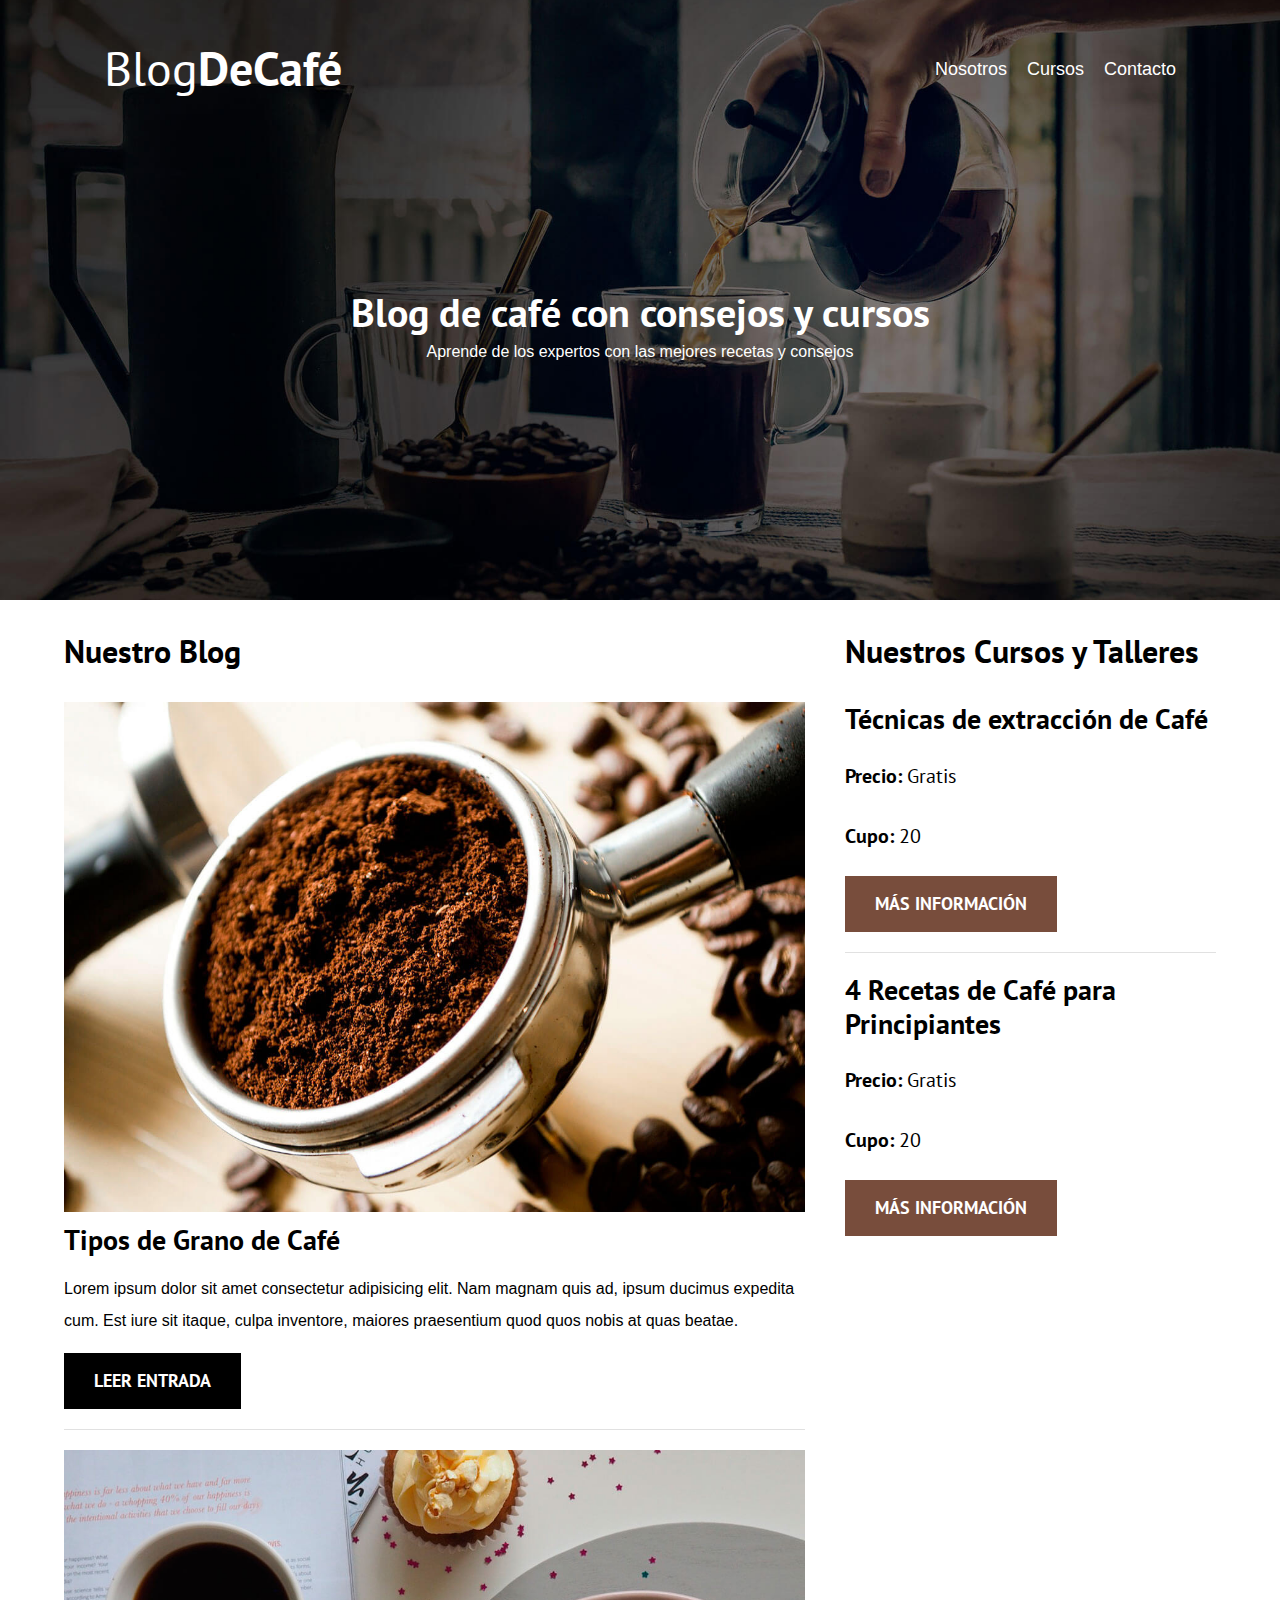
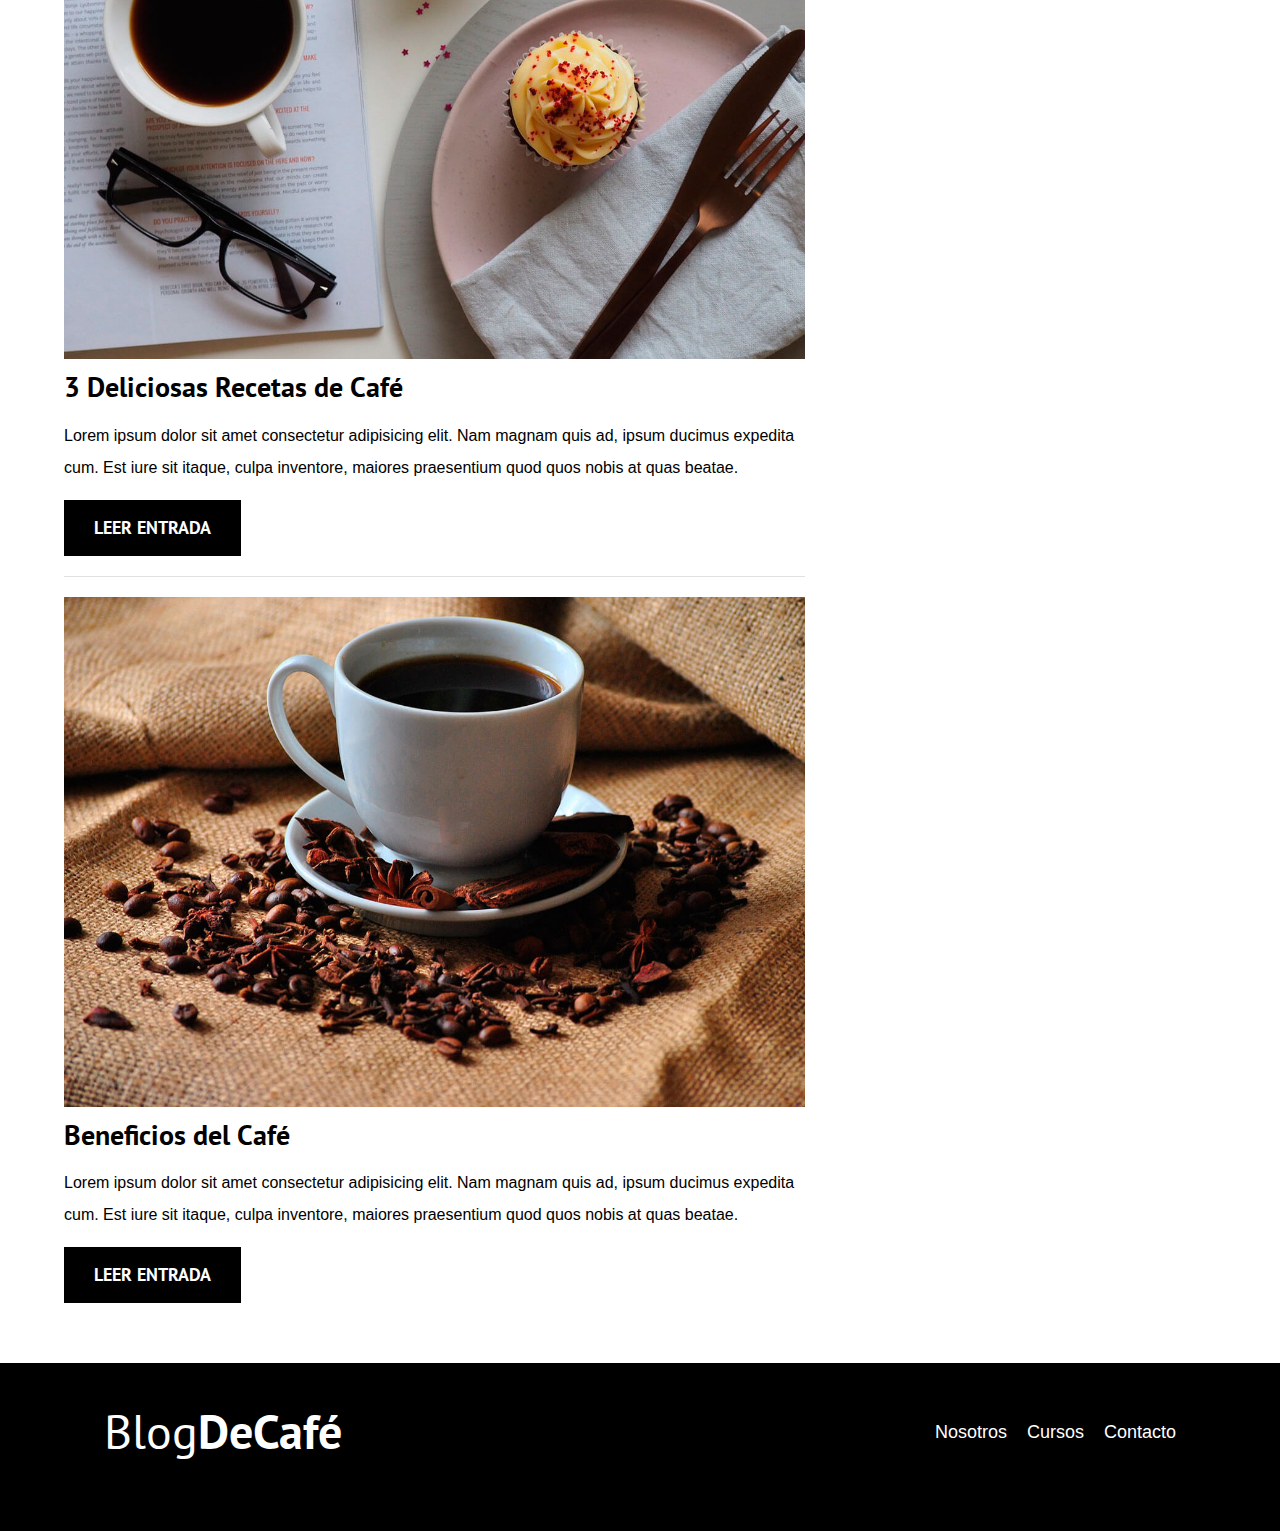
<file: index.html>
<!DOCTYPE html>
<html lang="en">
<head>
    <meta charset="UTF-8">
    <meta name="viewport" content="width=device-width, initial-scale=1.0">
    <title>Blog de Café</title>
    <link rel="stylesheet" href="css/normalize.css">
    <link href="https://fonts.googleapis.com/css2?family=Open+Sans&family=PT+Sans:wght@400;700&display=swap" rel="stylesheet">
    <link rel="stylesheet" href="css/style.css">
</head>
<body>

    <header class="header">

        <div class="contenedor">
            <div class="barra">
                <a class="logo" href="index.html">
                    <h1 class="logo__nombre no-margin centrar-texto">Blog<span class="logo__bold">DeCafé</span> </h1>
                </a>

                <nav class="navegacion">
                    <a href="nosotros.html" class="navegacion__enlace">Nosotros</a>
                    <a href="cursos.html" class="navegacion__enlace">Cursos</a>
                    <a href="contacto.html" class="navegacion__enlace">Contacto</a>
                </nav>

            </div>
        </div>

        <div class="header__texto">
            <h2 class="no-margin">Blog de café con consejos y cursos</h2>
            <p class="no-margin">Aprende de los expertos con las mejores recetas y consejos</p>
        </div>
    </header>

    <div class="contenedor contenido-principal">
        <main class="blog">
            <h3>Nuestro Blog</h3>

            <article class="entrada"> 
                <div class="entrada__imagen">
                    <img src="img/blog1.jpg" alt="imagen blog">
                </div>

                <div class="entrada__contenido">
                    <h4 class="no-margin">Tipos de Grano de Café</h4>
                    <p>Lorem ipsum dolor sit amet consectetur adipisicing elit. Nam magnam quis ad, ipsum ducimus expedita cum. Est iure sit itaque, culpa inventore, maiores praesentium quod quos nobis at quas beatae.</p>
                    <a href="entrada.html" class="boton boton--primario">Leer Entrada</a>
                </div>
            </article>

             <article class="entrada"> 
                <div class="entrada__imagen">
                    <img src="img/blog2.jpg" alt="imagen blog">
                </div>

                <div class="entrada__contenido">
                    <h4 class="no-margin">3 Deliciosas Recetas de Café</h4>
                    <p>Lorem ipsum dolor sit amet consectetur adipisicing elit. Nam magnam quis ad, ipsum ducimus expedita cum. Est iure sit itaque, culpa inventore, maiores praesentium quod quos nobis at quas beatae.</p>
                    <a href="entrada.html" class="boton boton--primario">Leer Entrada</a>
                </div>
            </article>

             <article class="entrada"> 
                <div class="entrada__imagen">
                    <img src="img/blog3.jpg" alt="imagen blog">
                </div>

                <div class="entrada__contenido">
                    <h4 class="no-margin">Beneficios del Café</h4>
                    <p>Lorem ipsum dolor sit amet consectetur adipisicing elit. Nam magnam quis ad, ipsum ducimus expedita cum. Est iure sit itaque, culpa inventore, maiores praesentium quod quos nobis at quas beatae.</p>
                    <a href="entrada.html" class="boton boton--primario">Leer Entrada</a>
                </div>
            </article>

        </main>

        <aside class="sidebar">
            <h3>Nuestros Cursos y Talleres</h3>

            <ul class="cursos no-padding">
                <li class="widget-curso">
                    <h4 class="no-margin">Técnicas de extracción de Café</h4>
                    <p class="widget-curso__label">Precio: 
                        <span class="widget-curso__info">Gratis</span>
                    </p>
                    <p class="widget-curso__label">Cupo: 
                        <span class="widget-curso__info">20</span>
                    </p>
                    <a href="entrada.html" class="boton boton--secundario">Más Información</a>
                </li>

                <li class="widget-curso">
                    <h4 class="no-margin">4 Recetas de Café para Principiantes</h4>
                    <p class="widget-curso__label">Precio: 
                        <span class="widget-curso__info">Gratis</span>
                    </p>
                    <p class="widget-curso__label">Cupo: 
                        <span class="widget-curso__info">20</span>
                    </p>
                    <a href="entrada.html" class="boton boton--secundario">Más Información</a>
                </li>

            </ul>

        </aside>

    </div>
    
    <footer class="footer">
        <div class="contenedor">
            <div class="barra">
                <a class="logo" href="index.html">
                    <h1 class="logo__nombre no-margin centrar-texto">Blog<span class="logo__bold">DeCafé</span> </h1>
                </a>

                <nav class="navegacion">
                    <a href="nosotros.html" class="navegacion__enlace">Nosotros</a>
                    <a href="cursos.html" class="navegacion__enlace">Cursos</a>
                    <a href="contacto.html" class="navegacion__enlace">Contacto</a>
                </nav>

            </div>
        </div>
    </footer>

</body>
</html>
</file>
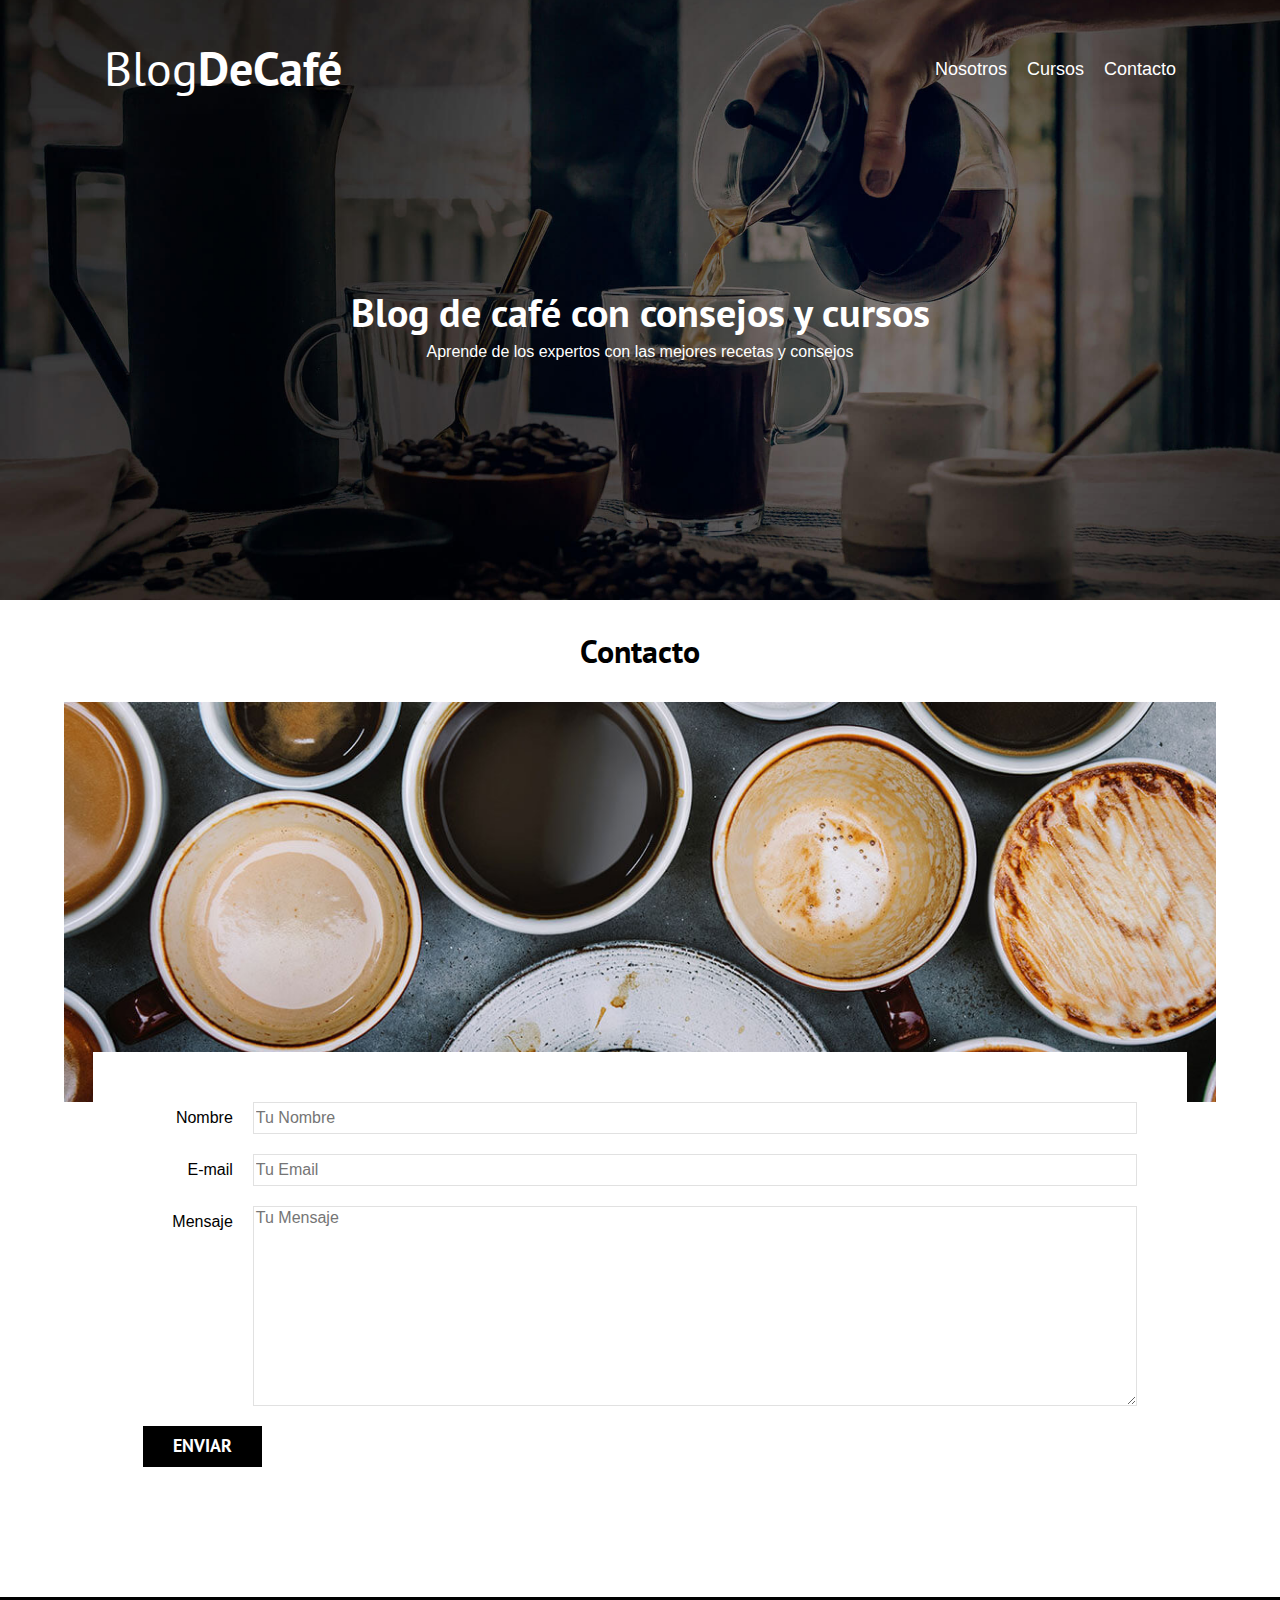
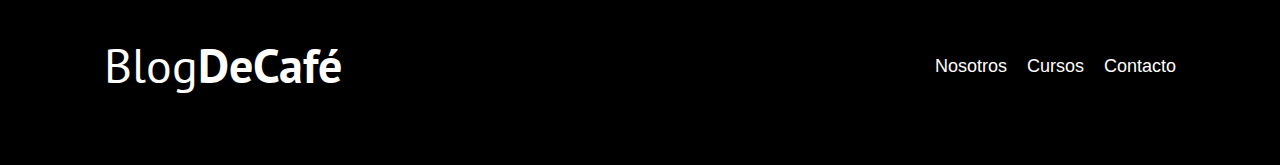
<file: contacto.html>
<!DOCTYPE html>
<html lang="en">
  <head>
    <meta charset="UTF-8" />
    <meta name="viewport" content="width=device-width, initial-scale=1.0" />
    <title>Blog de Café</title>
     <!--Preload-->
    <link rel="preload" href="css/normalize.css" as="style" onload="this.onload=null;this.rel='stylesheet'">
    <link rel="stylesheet" href="css/normalize.css" />

    <link rel="preload" href="https://fonts.googleapis.com/css2?family=Open+Sans&family=PT+Sans:wght@400;700&display=swap" crossorigin="crossorigin" as="font">
    <link
      href="https://fonts.googleapis.com/css2?family=Open+Sans&family=PT+Sans:wght@400;700&display=swap"
      rel="stylesheet"
    />

    <link rel="preload" href="css/style.css" as="style" onload="this.onload=null;this.rel='stylesheet'">
    <link rel="stylesheet" href="css/style.css" />
  </head>
  <body>
    <header class="header">
      <div class="contenedor">
        <div class="barra">
          <a class="logo" href="index.html">
            <h1 class="logo__nombre no-margin centrar-texto">
              Blog<span class="logo__bold">DeCafé</span>
            </h1>
          </a>

          <nav class="navegacion">
            <a href="nosotros.html" class="navegacion__enlace">Nosotros</a>
            <a href="cursos.html" class="navegacion__enlace">Cursos</a>
            <a href="contacto.html" class="navegacion__enlace">Contacto</a>
          </nav>
        </div>
      </div>

      <div class="header__texto">
        <h2 class="no-margin">Blog de café con consejos y cursos</h2>
        <p class="no-margin">
          Aprende de los expertos con las mejores recetas y consejos
        </p>
      </div>
    </header>

    <main class="contenedor">
      <h3 class="centrar-texto">Contacto</h3>
      <div class="contacto_bg"></div>

        <form class="formulario">
            <div class="campo">
                <label class="campo__label" for="nombre">Nombre</label>
                <input 
                    class="campo__field"
                    type="text" 
                    placeholder="Tu Nombre" 
                    id="nombre" 
                />
            </div>

            <div class="campo">
                <label class="campo__label" for="email">E-mail</label>
                <input 
                    class="campo__field"
                    type="email" 
                    placeholder="Tu Email" 
                    id="email" 
                />
            </div>

            <div class="campo">
                <label class="campo__label" for="mensaje">Mensaje</label>
                <textarea 
                    class="campo__field campo__field--textarea"
                    placeholder="Tu Mensaje" 
                    id="mensaje"
                ></textarea>
            </div>

            <div class="campo">
                <input 
                    type="submit" 
                    value="Enviar" 
                    class="boton boton--primario"
                />
            </div>

        </form>
      
    </main>

    <footer class="footer">
      <div class="contenedor">
        <div class="barra">
          <a class="logo" href="index.html">
            <h1 class="logo__nombre no-margin centrar-texto">
              Blog<span class="logo__bold">DeCafé</span>
            </h1>
          </a>

          <nav class="navegacion">
            <a href="nosotros.html" class="navegacion__enlace">Nosotros</a>
            <a href="cursos.html" class="navegacion__enlace">Cursos</a>
            <a href="contacto.html" class="navegacion__enlace">Contacto</a>
          </nav>
        </div>
      </div>
    </footer>
  </body>
</html>
</file>
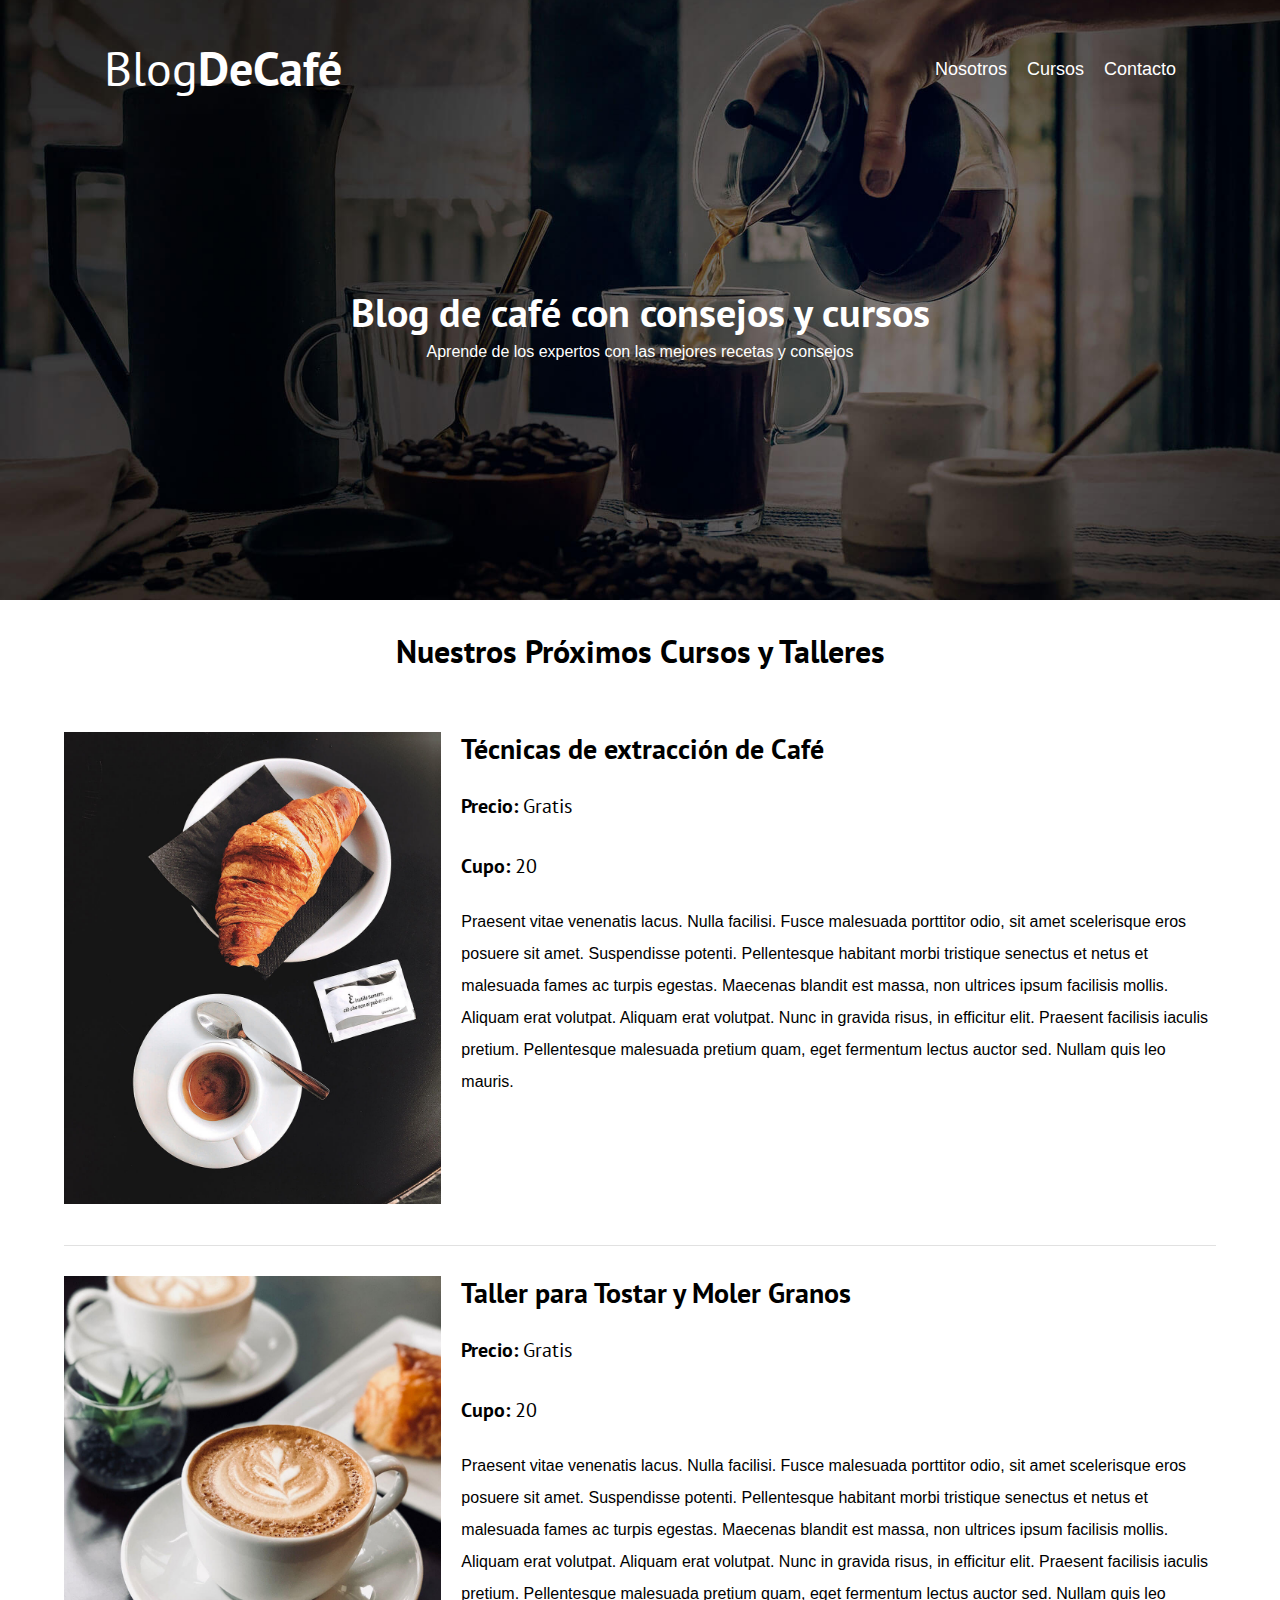
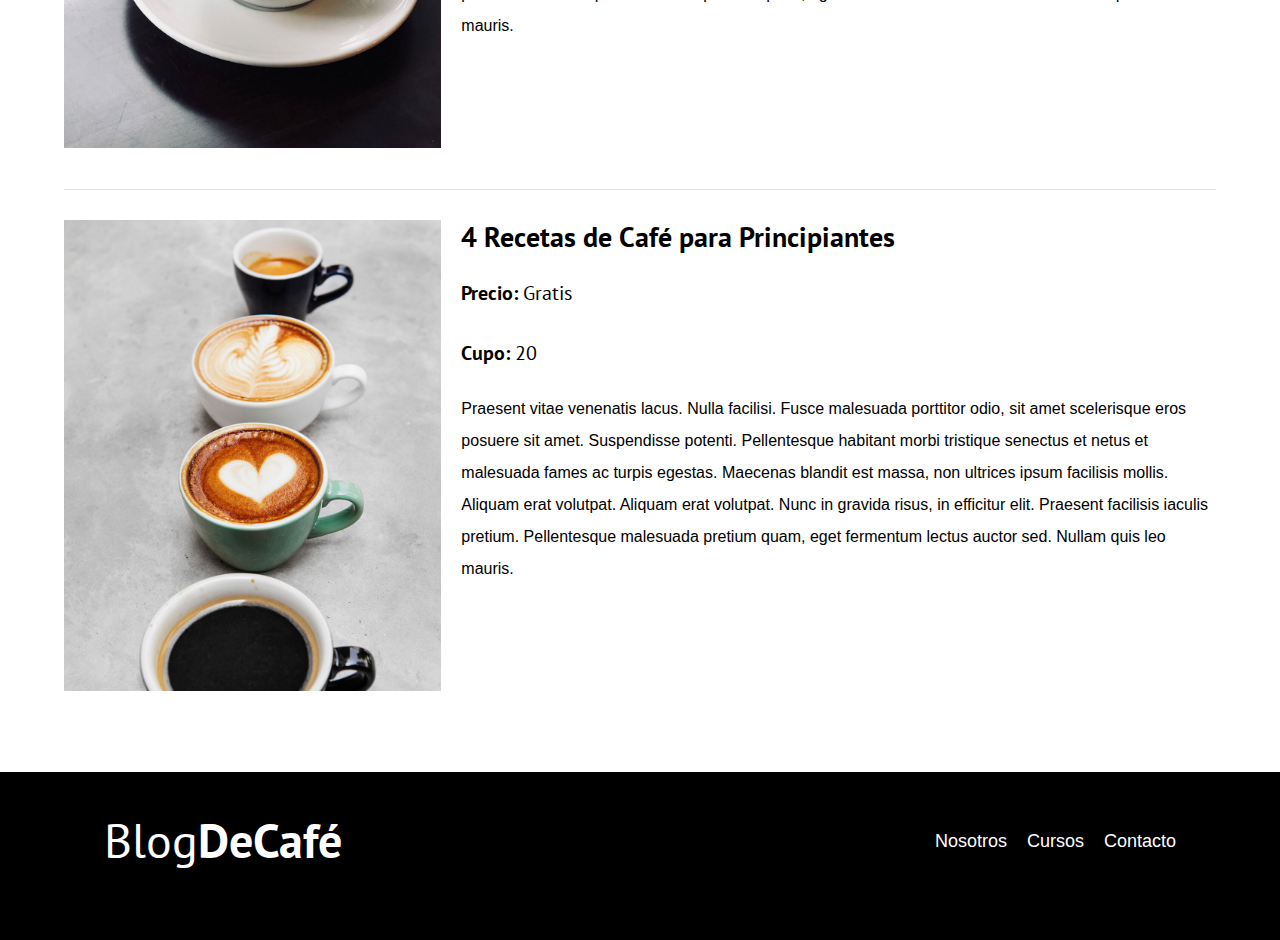
<file: cursos.html>
<!DOCTYPE html>
<html lang="en">
  <head>
    <meta charset="UTF-8" />
    <meta name="viewport" content="width=device-width, initial-scale=1.0" />
    <title>Blog de Café</title>
     <!--Preload-->
    <link rel="preload" href="css/normalize.css" as="style" onload="this.onload=null;this.rel='stylesheet'">
    <link rel="stylesheet" href="css/normalize.css" />

    <link rel="preload" href="https://fonts.googleapis.com/css2?family=Open+Sans&family=PT+Sans:wght@400;700&display=swap" crossorigin="crossorigin" as="font">
    <link
      href="https://fonts.googleapis.com/css2?family=Open+Sans&family=PT+Sans:wght@400;700&display=swap"
      rel="stylesheet"
    />

    <link rel="preload" href="css/style.css" as="style" onload="this.onload=null;this.rel='stylesheet'">
    <link rel="stylesheet" href="css/style.css" />
  </head>
  <body>
    <header class="header">
      <div class="contenedor">
        <div class="barra">
          <a class="logo" href="index.html">
            <h1 class="logo__nombre no-margin centrar-texto">
              Blog<span class="logo__bold">DeCafé</span>
            </h1>
          </a>

          <nav class="navegacion">
            <a href="nosotros.html" class="navegacion__enlace">Nosotros</a>
            <a href="cursos.html" class="navegacion__enlace">Cursos</a>
            <a href="contacto.html" class="navegacion__enlace">Contacto</a>
          </nav>
        </div>
      </div>

      <div class="header__texto">
        <h2 class="no-margin">Blog de café con consejos y cursos</h2>
        <p class="no-margin">
          Aprende de los expertos con las mejores recetas y consejos
        </p>
      </div>
    </header>

    <main class="contenedor">
      <h3 class="centrar-texto">Nuestros Próximos Cursos y Talleres</h3>

      <div class="curso">
        <div class="curso__imagen">
          <img src="img/curso1.jpg" alt="Imagen del curso" />
        </div>

        <div class="curso__informacion">
          <h4 class="no-margin">Técnicas de extracción de Café</h4>
          <p class="curso__label">
            Precio:
            <span class="curso__info">Gratis</span>
          </p>
          <p class="curso__label">
            Cupo:
            <span class="curso__info">20</span>
          </p>
          <p class="curso__descripcion">
            Praesent vitae venenatis lacus. Nulla facilisi. Fusce malesuada
            porttitor odio, sit amet scelerisque eros posuere sit amet.
            Suspendisse potenti. Pellentesque habitant morbi tristique senectus
            et netus et malesuada fames ac turpis egestas. Maecenas blandit est
            massa, non ultrices ipsum facilisis mollis. Aliquam erat volutpat.
            Aliquam erat volutpat. Nunc in gravida risus, in efficitur elit.
            Praesent facilisis iaculis pretium. Pellentesque malesuada pretium
            quam, eget fermentum lectus auctor sed. Nullam quis leo mauris.
          </p>
        </div>
        <!---curso-informacion-->
      </div>
      <!---curso-->

      <div class="curso">
        <div class="curso__imagen">
          <img src="img/curso2.jpg" alt="Imagen del curso" />
        </div>

        <div class="curso__informacion">
          <h4 class="no-margin">Taller para Tostar y Moler Granos</h4>
          <p class="curso__label">
            Precio:
            <span class="curso__info">Gratis</span>
          </p>
          <p class="curso__label">
            Cupo:
            <span class="curso__info">20</span>
          </p>
          <p class="curso__descripcion">
            Praesent vitae venenatis lacus. Nulla facilisi. Fusce malesuada
            porttitor odio, sit amet scelerisque eros posuere sit amet.
            Suspendisse potenti. Pellentesque habitant morbi tristique senectus
            et netus et malesuada fames ac turpis egestas. Maecenas blandit est
            massa, non ultrices ipsum facilisis mollis. Aliquam erat volutpat.
            Aliquam erat volutpat. Nunc in gravida risus, in efficitur elit.
            Praesent facilisis iaculis pretium. Pellentesque malesuada pretium
            quam, eget fermentum lectus auctor sed. Nullam quis leo mauris.
          </p>
        </div>
        <!---curso-informacion-->
      </div>
      <!---curso-->

      <div class="curso">
        <div class="curso__imagen">
          <img src="img/curso3.jpg" alt="Imagen del curso" />
        </div>

        <div class="curso__informacion">
          <h4 class="no-margin">4 Recetas de Café para Principiantes</h4>
          <p class="curso__label">
            Precio:
            <span class="curso__info">Gratis</span>
          </p>
          <p class="curso__label">
            Cupo:
            <span class="curso__info">20</span>
          </p>
          <p class="curso__descripcion">
            Praesent vitae venenatis lacus. Nulla facilisi. Fusce malesuada
            porttitor odio, sit amet scelerisque eros posuere sit amet.
            Suspendisse potenti. Pellentesque habitant morbi tristique senectus
            et netus et malesuada fames ac turpis egestas. Maecenas blandit est
            massa, non ultrices ipsum facilisis mollis. Aliquam erat volutpat.
            Aliquam erat volutpat. Nunc in gravida risus, in efficitur elit.
            Praesent facilisis iaculis pretium. Pellentesque malesuada pretium
            quam, eget fermentum lectus auctor sed. Nullam quis leo mauris.
          </p>
        </div>
        <!---curso-informacion-->
      </div>
      <!---curso-->
    </main>

    <footer class="footer">
      <div class="contenedor">
        <div class="barra">
          <a class="logo" href="index.html">
            <h1 class="logo__nombre no-margin centrar-texto">
              Blog<span class="logo__bold">DeCafé</span>
            </h1>
          </a>

          <nav class="navegacion">
            <a href="nosotros.html" class="navegacion__enlace">Nosotros</a>
            <a href="cursos.html" class="navegacion__enlace">Cursos</a>
            <a href="contacto.html" class="navegacion__enlace">Contacto</a>
          </nav>
        </div>
      </div>
    </footer>
  </body>
</html>
</file>
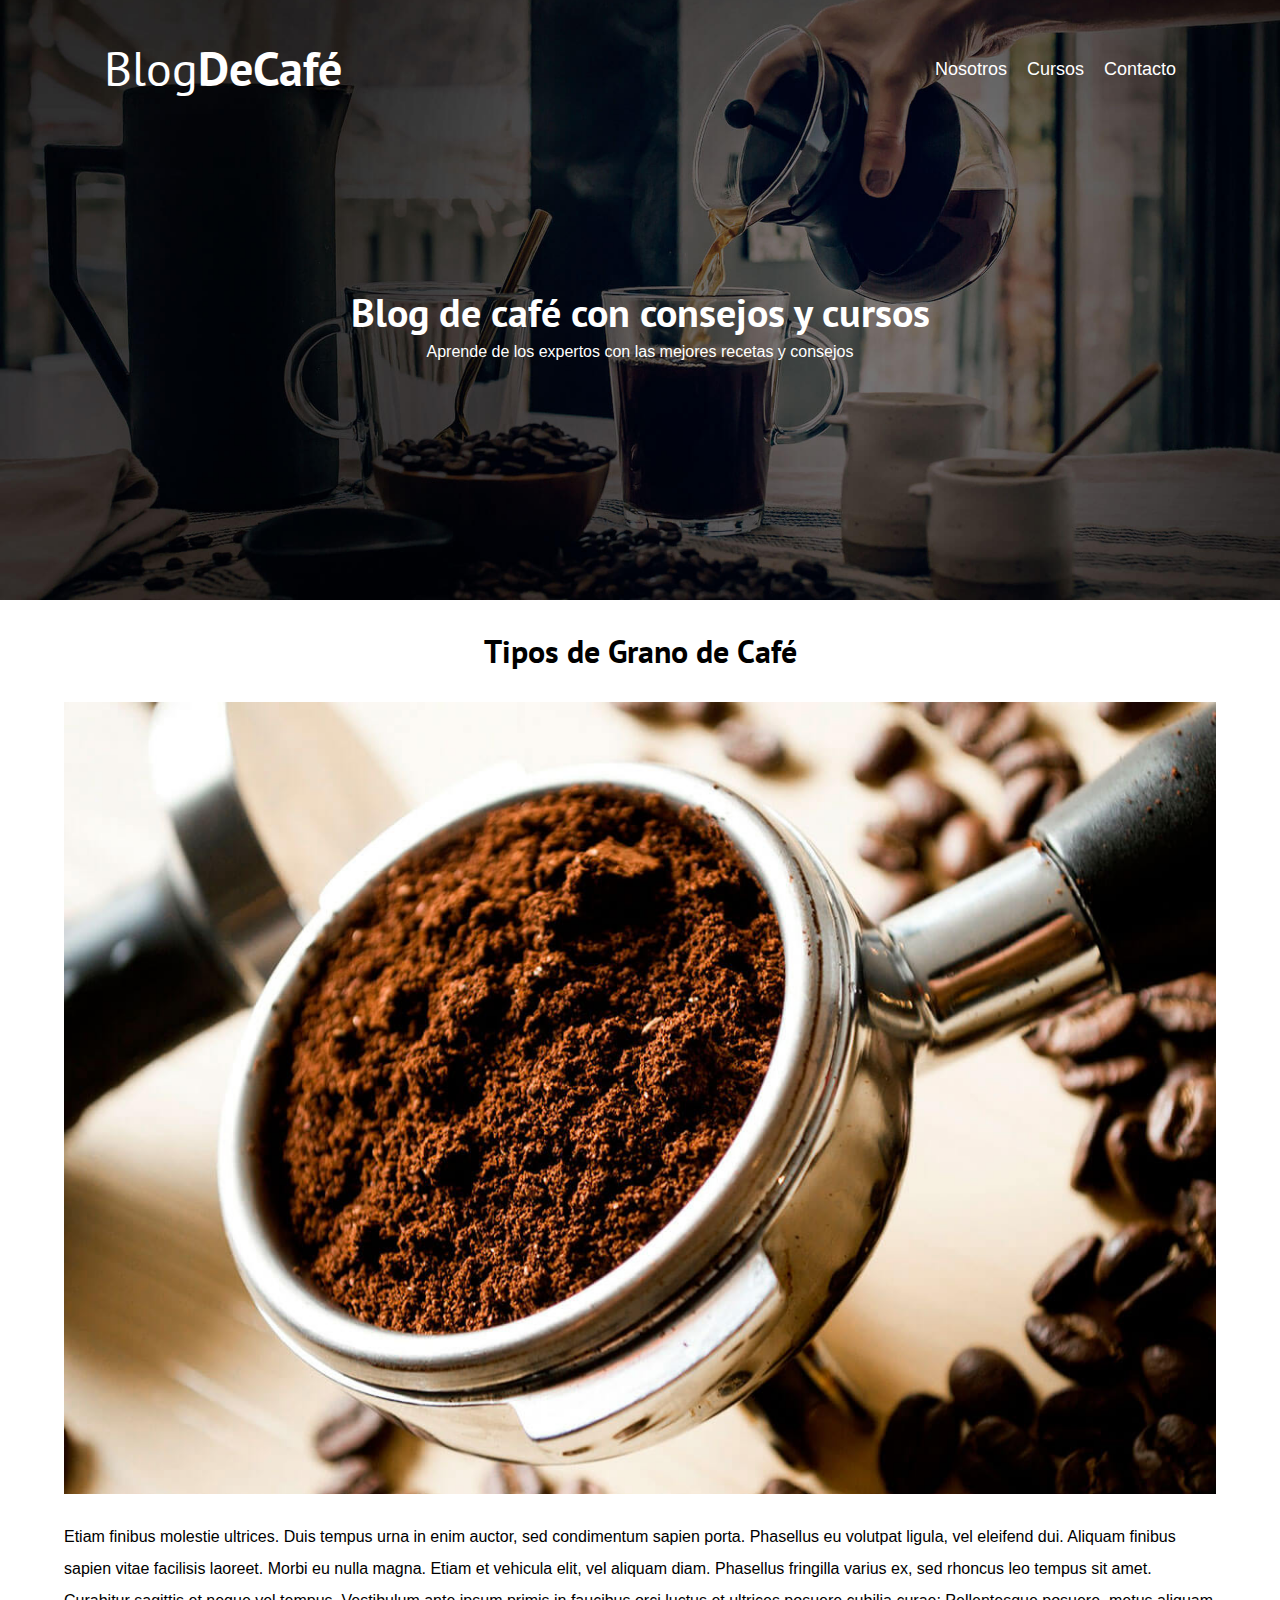
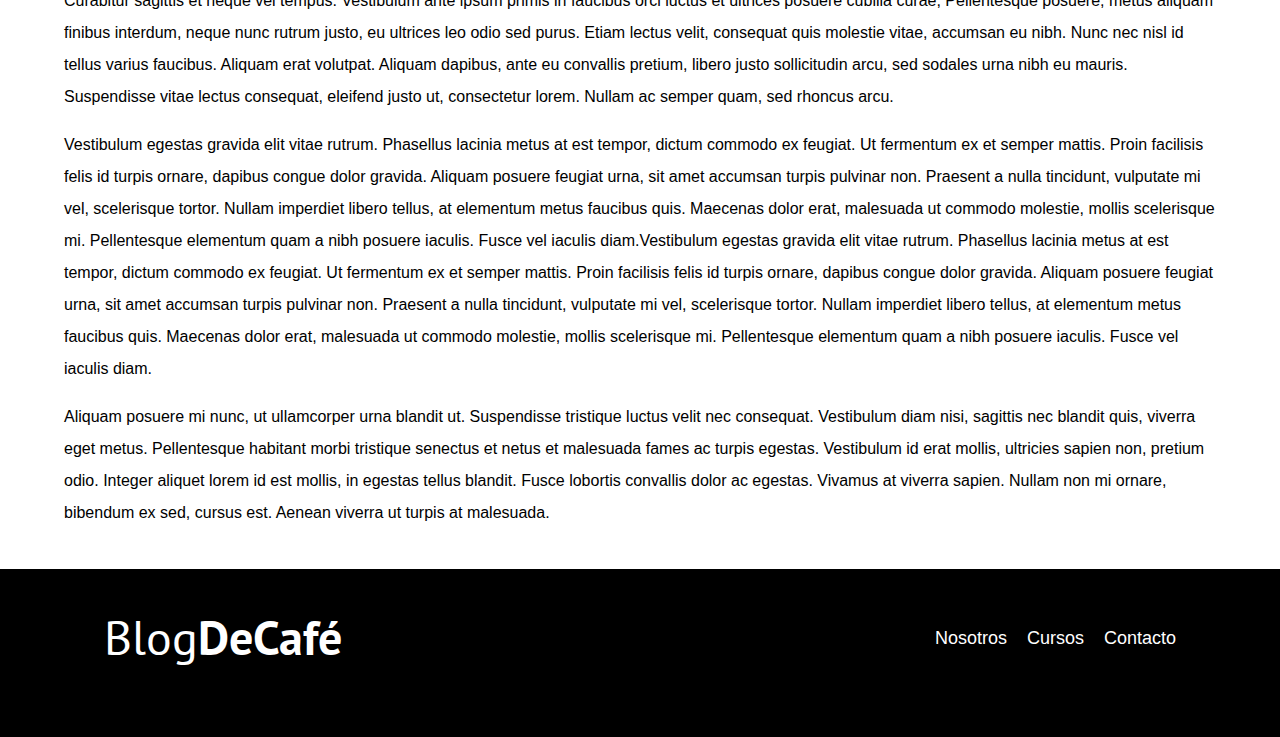
<file: entrada.html>
<!DOCTYPE html>
<html lang="en">
  <head>
    <meta charset="UTF-8" />
    <meta name="viewport" content="width=device-width, initial-scale=1.0" />
    <title>Blog de Café</title>
    <!-- Prefetch -->
    <link rel="prefetch" href="index.html" as="document">
     <!--Preload-->
    <link rel="preload" href="css/normalize.css" as="style" onload="this.onload=null;this.rel='stylesheet'">
    <link rel="stylesheet" href="css/normalize.css" />

    <link rel="preload" href="https://fonts.googleapis.com/css2?family=Open+Sans&family=PT+Sans:wght@400;700&display=swap" crossorigin="anonymous" as="font">
    <link
      href="https://fonts.googleapis.com/css2?family=Open+Sans&family=PT+Sans:wght@400;700&display=swap"
      rel="stylesheet"
    />

    <link rel="preload" href="css/style.css" as="style" onload="this.onload=null;this.rel='stylesheet'">
    <link rel="stylesheet" href="css/style.css" />
  </head>
  <body>
    <header class="header">
      <div class="contenedor">
        <div class="barra">
          <a class="logo" href="index.html">
            <h1 class="logo__nombre no-margin centrar-texto">
              Blog<span class="logo__bold">DeCafé</span>
            </h1>
          </a>

          <nav class="navegacion">
            <a href="nosotros.html" class="navegacion__enlace">Nosotros</a>
            <a href="cursos.html" class="navegacion__enlace">Cursos</a>
            <a href="contacto.html" class="navegacion__enlace">Contacto</a>
          </nav>
        </div>
      </div>

      <div class="header__texto">
        <h2 class="no-margin">Blog de café con consejos y cursos</h2>
        <p class="no-margin">
          Aprende de los expertos con las mejores recetas y consejos
        </p>
      </div>
    </header>

    <main class="contenedor">
      <h3 class="centrar-texto">Tipos de Grano de Café</h3>
      <img src="img/blog1.jpg" alt="imagen blog" />
      <p>
        Etiam finibus molestie ultrices. Duis tempus urna in enim auctor, sed
        condimentum sapien porta. Phasellus eu volutpat ligula, vel eleifend
        dui. Aliquam finibus sapien vitae facilisis laoreet. Morbi eu nulla
        magna. Etiam et vehicula elit, vel aliquam diam. Phasellus fringilla
        varius ex, sed rhoncus leo tempus sit amet. Curabitur sagittis et neque
        vel tempus. Vestibulum ante ipsum primis in faucibus orci luctus et
        ultrices posuere cubilia curae; Pellentesque posuere, metus aliquam
        finibus interdum, neque nunc rutrum justo, eu ultrices leo odio sed
        purus. Etiam lectus velit, consequat quis molestie vitae, accumsan eu
        nibh. Nunc nec nisl id tellus varius faucibus. Aliquam erat volutpat.
        Aliquam dapibus, ante eu convallis pretium, libero justo sollicitudin
        arcu, sed sodales urna nibh eu mauris. Suspendisse vitae lectus
        consequat, eleifend justo ut, consectetur lorem. Nullam ac semper quam,
        sed rhoncus arcu.
      </p>
      <p>
        Vestibulum egestas gravida elit vitae rutrum. Phasellus lacinia metus at
        est tempor, dictum commodo ex feugiat. Ut fermentum ex et semper mattis.
        Proin facilisis felis id turpis ornare, dapibus congue dolor gravida.
        Aliquam posuere feugiat urna, sit amet accumsan turpis pulvinar non.
        Praesent a nulla tincidunt, vulputate mi vel, scelerisque tortor. Nullam
        imperdiet libero tellus, at elementum metus faucibus quis. Maecenas
        dolor erat, malesuada ut commodo molestie, mollis scelerisque mi.
        Pellentesque elementum quam a nibh posuere iaculis. Fusce vel iaculis
        diam.Vestibulum egestas gravida elit vitae rutrum. Phasellus lacinia
        metus at est tempor, dictum commodo ex feugiat. Ut fermentum ex et
        semper mattis. Proin facilisis felis id turpis ornare, dapibus congue
        dolor gravida. Aliquam posuere feugiat urna, sit amet accumsan turpis
        pulvinar non. Praesent a nulla tincidunt, vulputate mi vel, scelerisque
        tortor. Nullam imperdiet libero tellus, at elementum metus faucibus
        quis. Maecenas dolor erat, malesuada ut commodo molestie, mollis
        scelerisque mi. Pellentesque elementum quam a nibh posuere iaculis.
        Fusce vel iaculis diam.
      </p>
      <p>
        Aliquam posuere mi nunc, ut ullamcorper urna blandit ut. Suspendisse
        tristique luctus velit nec consequat. Vestibulum diam nisi, sagittis nec
        blandit quis, viverra eget metus. Pellentesque habitant morbi tristique
        senectus et netus et malesuada fames ac turpis egestas. Vestibulum id
        erat mollis, ultricies sapien non, pretium odio. Integer aliquet lorem
        id est mollis, in egestas tellus blandit. Fusce lobortis convallis dolor
        ac egestas. Vivamus at viverra sapien. Nullam non mi ornare, bibendum ex
        sed, cursus est. Aenean viverra ut turpis at malesuada.
      </p>
    </main>

    <footer class="footer">
      <div class="contenedor">
        <div class="barra">
          <a class="logo" href="index.html">
            <h1 class="logo__nombre no-margin centrar-texto">
              Blog<span class="logo__bold">DeCafé</span>
            </h1>
          </a>

          <nav class="navegacion">
            <a href="nosotros.html" class="navegacion__enlace">Nosotros</a>
            <a href="cursos.html" class="navegacion__enlace">Cursos</a>
            <a href="contacto.html" class="navegacion__enlace">Contacto</a>
          </nav>
        </div>
      </div>
    </footer>
  </body>
</html>
</file>
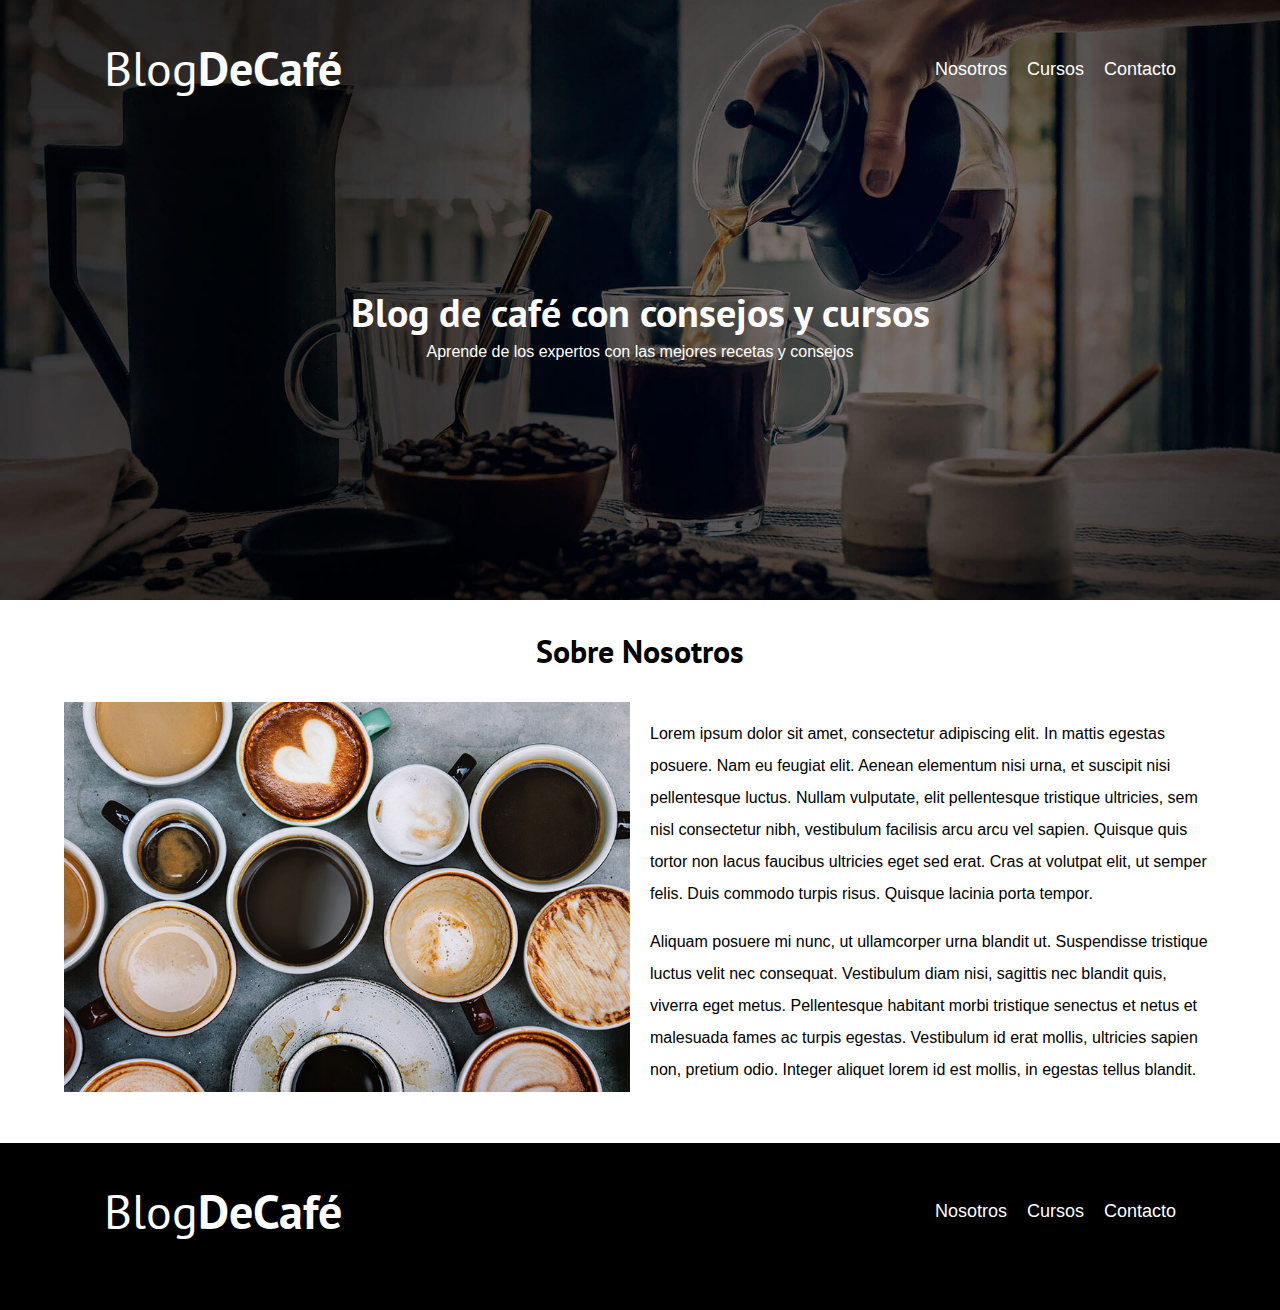
<file: nosotros.html>
<!DOCTYPE html>
<html lang="en">
  <head>
    <meta charset="UTF-8" />
    <meta name="viewport" content="width=device-width, initial-scale=1.0" />
    <title>Blog de Café</title>
     <!--Preload-->
    <link rel="preload" href="css/normalize.css" as="style" onload="this.onload=null;this.rel='stylesheet'">
    <link rel="stylesheet" href="css/normalize.css" />

    <link rel="preload" href="https://fonts.googleapis.com/css2?family=Open+Sans&family=PT+Sans:wght@400;700&display=swap" crossorigin="crossorigin" as="font">
    <link
      href="https://fonts.googleapis.com/css2?family=Open+Sans&family=PT+Sans:wght@400;700&display=swap"
      rel="stylesheet"
    />

    <link rel="preload" href="css/style.css" as="style" onload="this.onload=null;this.rel='stylesheet'">
    <link rel="stylesheet" href="css/style.css" />
  </head>
  <body>
    <header class="header">
      <div class="contenedor">
        <div class="barra">
          <a class="logo" href="index.html">
            <h1 class="logo__nombre no-margin centrar-texto">
              Blog<span class="logo__bold">DeCafé</span>
            </h1>
          </a>

          <nav class="navegacion">
            <a href="nosotros.html" class="navegacion__enlace">Nosotros</a>
            <a href="cursos.html" class="navegacion__enlace">Cursos</a>
            <a href="contacto.html" class="navegacion__enlace">Contacto</a>
          </nav>
        </div>
      </div>

      <div class="header__texto">
        <h2 class="no-margin">Blog de café con consejos y cursos</h2>
        <p class="no-margin">
          Aprende de los expertos con las mejores recetas y consejos
        </p>
      </div>
    </header>

    <main class="contenedor">
      <h3 class="centrar-texto">Sobre Nosotros</h3>
      <div class="sobre-nosotros">
        <div class="sobre-nosotros__imagen">
          <img src="img/nosotros.jpg" alt="imagen nosotros" />
        </div>

        <div class="sobre-nosotros__texto">
          <p>
            Lorem ipsum dolor sit amet, consectetur adipiscing elit. In mattis
            egestas posuere. Nam eu feugiat elit. Aenean elementum nisi urna, et
            suscipit nisi pellentesque luctus. Nullam vulputate, elit
            pellentesque tristique ultricies, sem nisl consectetur nibh,
            vestibulum facilisis arcu arcu vel sapien. Quisque quis tortor non
            lacus faucibus ultricies eget sed erat. Cras at volutpat elit, ut
            semper felis. Duis commodo turpis risus. Quisque lacinia porta
            tempor.
          </p>

          <p>
            Aliquam posuere mi nunc, ut ullamcorper urna blandit ut. Suspendisse
            tristique luctus velit nec consequat. Vestibulum diam nisi, sagittis
            nec blandit quis, viverra eget metus. Pellentesque habitant morbi
            tristique senectus et netus et malesuada fames ac turpis egestas.
            Vestibulum id erat mollis, ultricies sapien non, pretium odio.
            Integer aliquet lorem id est mollis, in egestas tellus blandit.
          </p>
        </div>
      </div>
    </main>

    <footer class="footer">
      <div class="contenedor">
        <div class="barra">
          <a class="logo" href="index.html">
            <h1 class="logo__nombre no-margin centrar-texto">
              Blog<span class="logo__bold">DeCafé</span>
            </h1>
          </a>

          <nav class="navegacion">
            <a href="nosotros.html" class="navegacion__enlace">Nosotros</a>
            <a href="cursos.html" class="navegacion__enlace">Cursos</a>
            <a href="contacto.html" class="navegacion__enlace">Contacto</a>
          </nav>
        </div>
      </div>
    </footer>
  </body>
</html>
</file>
<file: css/style.css>
:root {
  --fuenteHeading: "PT Sans", sans-serif;
  --fuenteParrafos: "Opens Sans", sans-serif;

  --primario: #784d3c;
  --gris: #e1e1e1;
  --blanco: #ffffff;
  --negro: #000000;
}
html {
  box-sizing: border-box;
  font-size: 62.5%;
}

*,
*:before,
*:after {
  box-sizing: inherit;
}

body {
  font-family: var(--fuenteParrafos);
  font-size: 1.6rem;
  line-height: 2;
}

/** Globales **/
.contenedor {
  /*
    max-width: 120rem;
    width: 90%;*/
  width: min(90%, 120rem);
  margin: 0 auto;
}
a {
  text-decoration: none;
}

h1,
h2,
h3,
h4 {
  font-family: var(--fuenteHeading);
  line-height: 1.2;
}

h1 {
  font-size: 4.8rem;
}

h2 {
  font-size: 4rem;
}

h3 {
  font-size: 3.2rem;
}

h4 {
  font-size: 2.8rem;
}

img {
  max-width: 100%;
}

/** Utilidades **/
.no-margin {
  margin: 0;
}

.no-padding {
  padding: 0;
}
.centrar-texto {
  text-align: center;
}

/** Header **/
.webp .header{
  background-image: url(../img/banner.webp);
}
.no-webp .header {
  background-image: url(../img/banner.jpg);
}

.header {
  background-image: url(../img/banner.jpg);
  height: 60rem;
  background-size: cover;
  background-repeat: no-repeat;
  /* centrar horizontal y vertical */
  background-position: center center;
}

.header__texto {
  text-align: center;
  color: var(--blanco);
  margin-top: 5rem;
}

@media (min-width: 768px) {
  .header__texto {
    margin-top: 15rem;
  }
}

.barra {
  padding: 4rem;
}

@media (min-width: 768px) {
  .barra {
    display: flex;
    justify-content: space-between;
    align-items: center;
  }
}

.logo {
  color: var(--blanco);
}

.logo__nombre {
  font-weight: 400;
}

.logo__bold {
  font-weight: 700;
}

@media (min-width: 768px) {
  .navegacion {
    display: flex;
    gap: 2rem;
  }
}

.navegacion__enlace {
  display: block;
  text-align: center;
  font-size: 1.8rem;
  color: var(--blanco);
}

@media (min-width: 768px) {
  .contenido-principal {
    display: grid;
    grid-template-columns: 2fr 1fr;
    column-gap: 4rem;
  }
}

.entrada {
  border-bottom: 1px solid var(--gris);
  margin-bottom: 2rem;
}

.entrada:last-of-type {
  border: none;
  margin-bottom: 0;
}

.boton {
  display: block;
  font-family: var(--fuenteHeading);
  color: var(--blanco);
  text-align: center;
  padding: 1rem 3rem;
  font-size: 1.8rem;
  text-transform: uppercase;
  font-weight: 700;
  margin-bottom: 2rem;
  border: none;
}

@media (min-width: 768px) {
  .boton {
    /* Inmune al margin y width inline, debemos poder block*/
    display: inline-block;
  }
}

.boton:hover{
  cursor: pointer;
  opacity: 0.8;
}

.boton--primario {
  background-color: var(--negro);
}

.boton--secundario {
  background-color: var(--primario);
}

.cursos {
  list-style: none;
}

.widget-curso {
  border-bottom: 1px solid var(--gris);
  margin-bottom: 2rem;
}

.widget-curso:last-of-type {
  border: none;
  margin-bottom: none;
}
.widget-curso__label,
.curso__label {
  font-family: var(--fuenteHeading);
  font-weight: bold;
}

.widget-curso__info,
.curso__info {
  font-weight: normal;
}

.widget-curso__label,
.widget-curso__info,
.curso__label,
.curso__info {
  font-size: 2rem;
}

/** Footer **/

.footer {
  background-color: var(--negro);
  padding-bottom: 3rem;
  margin-top: 4rem;
}

/** Sobre nosotros**/
/*@media (min-width: 768px) {
   .sobre-nosotros{
        display: flex;
        gap: 2rem;
        justify-content: space-between;
   }
   .sobre-nosotros__imagen,
   .sobre-nosotros__texto{
        flex-basis: calc(50% - 1rem);
   }
}*/
.sobre-nosotros {
  display: grid;
  gap: 2rem;
}

@media (min-width: 768px) {
  .sobre-nosotros {
    grid-template-columns: repeat(2, 1fr);
  }
}

/** Cursos **/
.curso {
  padding: 3rem 0;
  border-bottom: 1px solid var(--gris);
}
@media (min-width: 768px) {
  .curso {
    display: grid;
    grid-template-columns: 1fr 2fr;
    column-gap: 2rem;
  }
}
.curso:last-of-type {
  border-bottom: none;
}

/** Contacto **/
.contacto_bg{
  background-image: url(../img/contacto.jpg);
  height: 40rem;
  background-size: cover;
  background-repeat: no-repeat;
}

.formulario{
  background-color: var(--blanco);
  margin: -5rem auto 0 auto;
  width: 95%;
  padding: 5rem;
}

.campo{
  display: flex;
  margin-bottom: 2rem;
  gap: 2rem;
}

.campo__label {
  flex: 0 0 9rem;
  text-align: right;
}

.campo__field {
  flex: 1;
  border: 1px solid var(--gris);
}

.campo__field--textarea{
  height: 20rem;
}

@media (max-width: 768px) {
  .campo {
    flex-direction: column;
    align-items: stretch;
  }

  .campo__label {
    text-align: left;
    flex: 1;
    margin-bottom: 0.5rem;
  }
}
</file>
